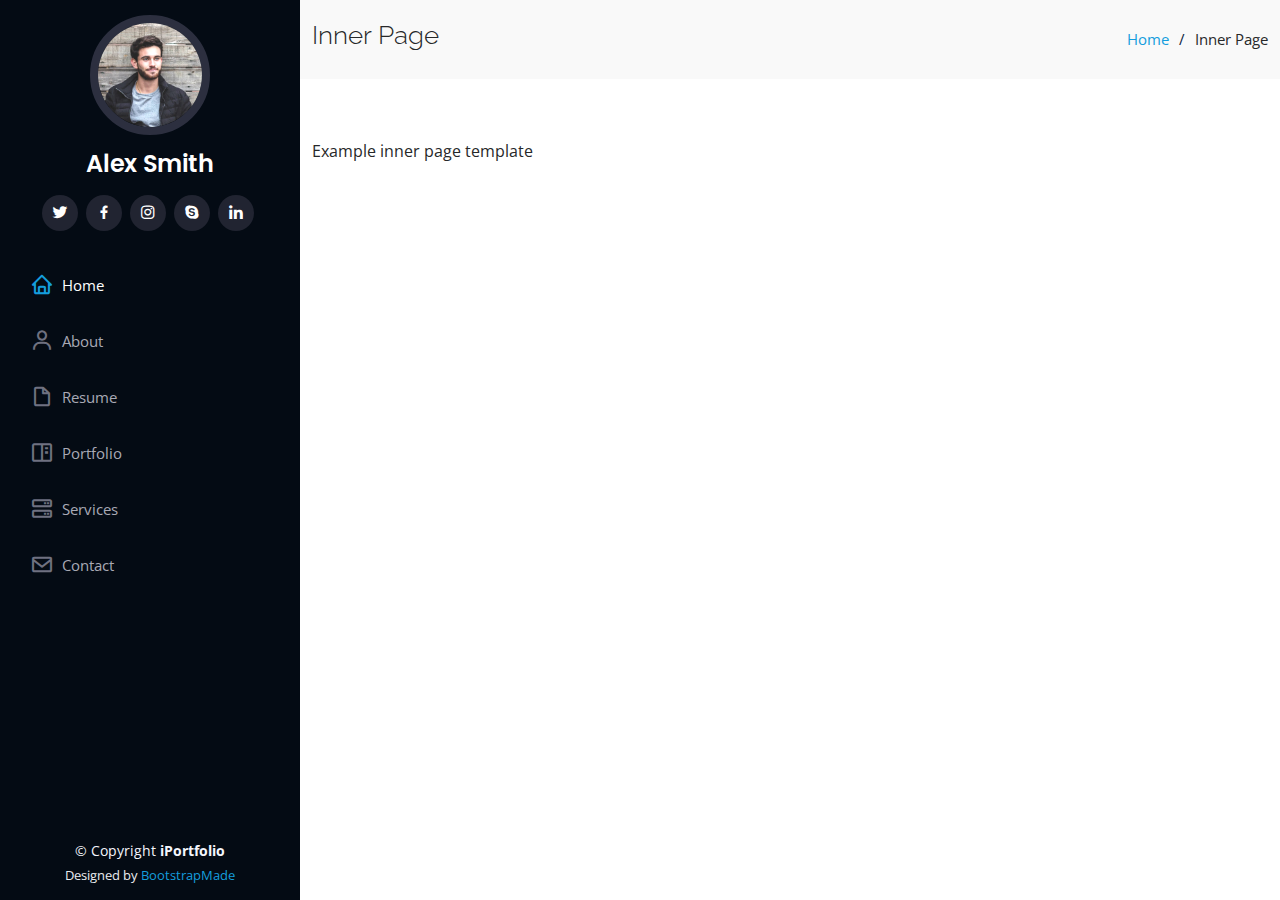
<file: inner-page.html>
<!DOCTYPE html>
<html lang="en">

<head>
  <meta charset="utf-8">
  <meta content="width=device-width, initial-scale=1.0" name="viewport">

  <title>Inner Page - iPortfolio Bootstrap Template</title>
  <meta content="" name="description">
  <meta content="" name="keywords">

  <!-- Favicons -->
  <link href="assets/img/favicon.png" rel="icon">
  <link href="assets/img/apple-touch-icon.png" rel="apple-touch-icon">

  <!-- Google Fonts -->
  <link href="https://fonts.googleapis.com/css?family=Open+Sans:300,300i,400,400i,600,600i,700,700i|Raleway:300,300i,400,400i,500,500i,600,600i,700,700i|Poppins:300,300i,400,400i,500,500i,600,600i,700,700i" rel="stylesheet">

  <!-- Vendor CSS Files -->
  <link href="assets/vendor/aos/aos.css" rel="stylesheet">
  <link href="assets/vendor/bootstrap/css/bootstrap.min.css" rel="stylesheet">
  <link href="assets/vendor/bootstrap-icons/bootstrap-icons.css" rel="stylesheet">
  <link href="assets/vendor/boxicons/css/boxicons.min.css" rel="stylesheet">
  <link href="assets/vendor/glightbox/css/glightbox.min.css" rel="stylesheet">
  <link href="assets/vendor/swiper/swiper-bundle.min.css" rel="stylesheet">

  <!-- Template Main CSS File -->
  <link href="assets/css/style.css" rel="stylesheet">

  <!-- =======================================================
  * Template Name: iPortfolio - v3.7.0
  * Template URL: https://bootstrapmade.com/iportfolio-bootstrap-portfolio-websites-template/
  * Author: BootstrapMade.com
  * License: https://bootstrapmade.com/license/
  ======================================================== -->
</head>

<body>

  <!-- ======= Mobile nav toggle button ======= -->
  <i class="bi bi-list mobile-nav-toggle d-xl-none"></i>

  <!-- ======= Header ======= -->
  <header id="header">
    <div class="d-flex flex-column">

      <div class="profile">
        <img src="assets/img/profile-img.jpg" alt="" class="img-fluid rounded-circle">
        <h1 class="text-light"><a href="index.html">Alex Smith</a></h1>
        <div class="social-links mt-3 text-center">
          <a href="#" class="twitter"><i class="bx bxl-twitter"></i></a>
          <a href="#" class="facebook"><i class="bx bxl-facebook"></i></a>
          <a href="#" class="instagram"><i class="bx bxl-instagram"></i></a>
          <a href="#" class="google-plus"><i class="bx bxl-skype"></i></a>
          <a href="#" class="linkedin"><i class="bx bxl-linkedin"></i></a>
        </div>
      </div>

      <nav id="navbar" class="nav-menu navbar">
        <ul>
          <li><a href="#hero" class="nav-link scrollto active"><i class="bx bx-home"></i> <span>Home</span></a></li>
          <li><a href="#about" class="nav-link scrollto"><i class="bx bx-user"></i> <span>About</span></a></li>
          <li><a href="#resume" class="nav-link scrollto"><i class="bx bx-file-blank"></i> <span>Resume</span></a></li>
          <li><a href="#portfolio" class="nav-link scrollto"><i class="bx bx-book-content"></i> <span>Portfolio</span></a></li>
          <li><a href="#services" class="nav-link scrollto"><i class="bx bx-server"></i> <span>Services</span></a></li>
          <li><a href="#contact" class="nav-link scrollto"><i class="bx bx-envelope"></i> <span>Contact</span></a></li>
        </ul>
      </nav><!-- .nav-menu -->
    </div>
  </header><!-- End Header -->

  <main id="main">

    <!-- ======= Breadcrumbs ======= -->
    <section class="breadcrumbs">
      <div class="container">

        <div class="d-flex justify-content-between align-items-center">
          <h2>Inner Page</h2>
          <ol>
            <li><a href="index.html">Home</a></li>
            <li>Inner Page</li>
          </ol>
        </div>

      </div>
    </section><!-- End Breadcrumbs -->

    <section class="inner-page">
      <div class="container">
        <p>
          Example inner page template
        </p>
      </div>
    </section>

  </main><!-- End #main -->

  <!-- ======= Footer ======= -->
  <footer id="footer">
    <div class="container">
      <div class="copyright">
        &copy; Copyright <strong><span>iPortfolio</span></strong>
      </div>
      <div class="credits">
        <!-- All the links in the footer should remain intact. -->
        <!-- You can delete the links only if you purchased the pro version. -->
        <!-- Licensing information: https://bootstrapmade.com/license/ -->
        <!-- Purchase the pro version with working PHP/AJAX contact form: https://bootstrapmade.com/iportfolio-bootstrap-portfolio-websites-template/ -->
        Designed by <a href="https://bootstrapmade.com/">BootstrapMade</a>
      </div>
    </div>
  </footer><!-- End  Footer -->

  <a href="#" class="back-to-top d-flex align-items-center justify-content-center"><i class="bi bi-arrow-up-short"></i></a>

  <!-- Vendor JS Files -->
  <script src="assets/vendor/purecounter/purecounter.js"></script>
  <script src="assets/vendor/aos/aos.js"></script>
  <script src="assets/vendor/bootstrap/js/bootstrap.bundle.min.js"></script>
  <script src="assets/vendor/glightbox/js/glightbox.min.js"></script>
  <script src="assets/vendor/isotope-layout/isotope.pkgd.min.js"></script>
  <script src="assets/vendor/swiper/swiper-bundle.min.js"></script>
  <script src="assets/vendor/typed.js/typed.min.js"></script>
  <script src="assets/vendor/waypoints/noframework.waypoints.js"></script>
  <script src="assets/vendor/php-email-form/validate.js"></script>

  <!-- Template Main JS File -->
  <script src="assets/js/main.js"></script>

</body>

</html>
</file>
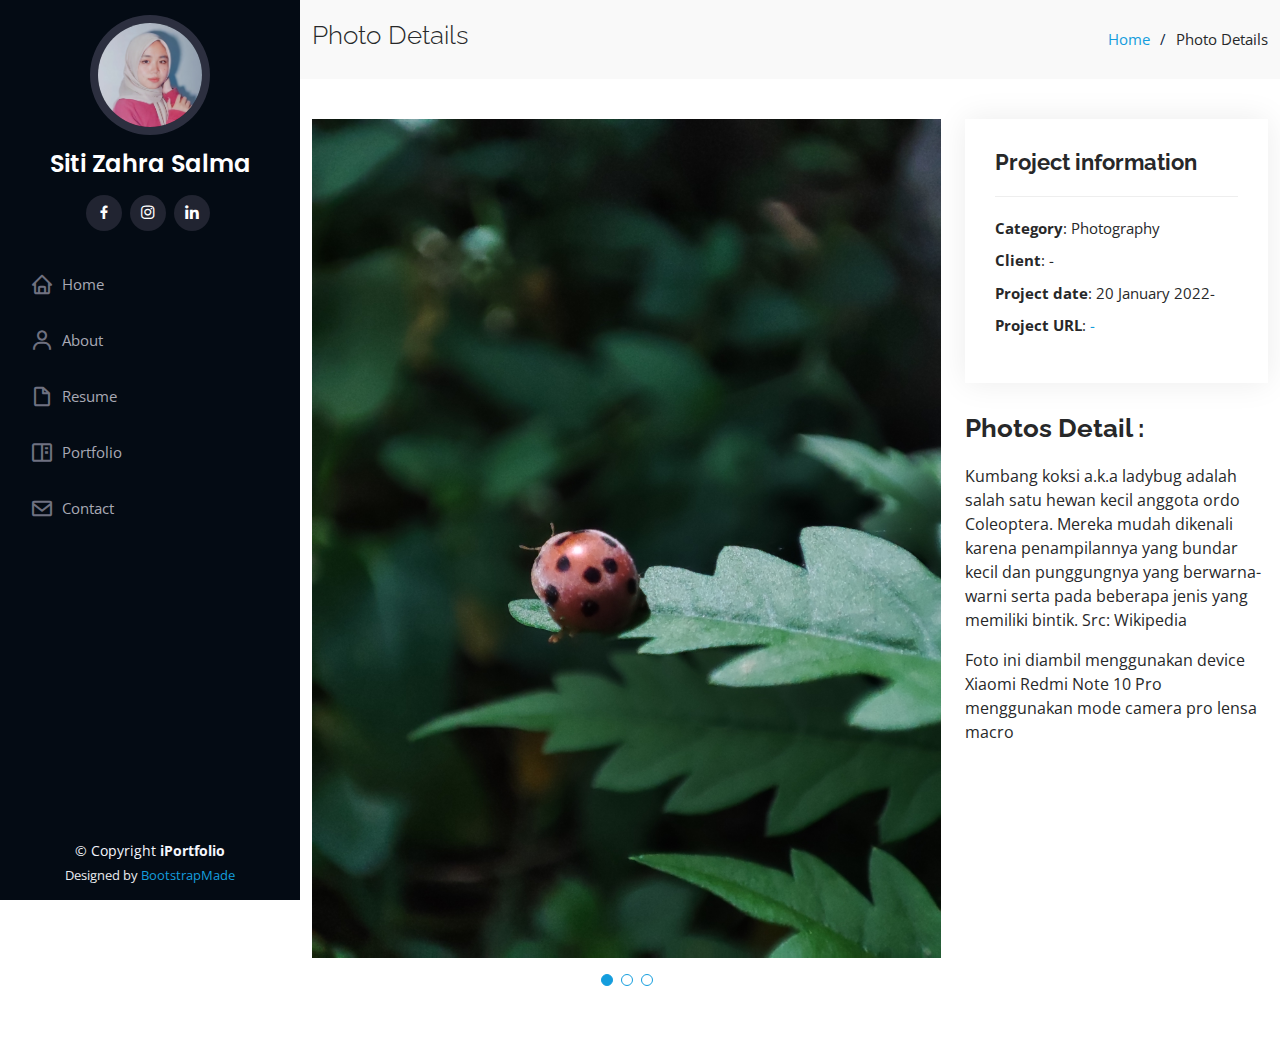
<file: portfolio-details-photo1.html>
<!DOCTYPE html>
<html lang="en">

<head>
  <meta charset="utf-8">
  <meta content="width=device-width, initial-scale=1.0" name="viewport">

  <title>Portfolio Details - iPortfolio Bootstrap Template</title>
  <meta content="" name="description">
  <meta content="" name="keywords">

  <!-- Favicons -->
  <link href="assets/img/favicon.png" rel="icon">
  <link href="assets/img/apple-touch-icon.png" rel="apple-touch-icon">

  <!-- Google Fonts -->
  <link href="https://fonts.googleapis.com/css?family=Open+Sans:300,300i,400,400i,600,600i,700,700i|Raleway:300,300i,400,400i,500,500i,600,600i,700,700i|Poppins:300,300i,400,400i,500,500i,600,600i,700,700i" rel="stylesheet">

  <!-- Vendor CSS Files -->
  <link href="assets/vendor/aos/aos.css" rel="stylesheet">
  <link href="assets/vendor/bootstrap/css/bootstrap.min.css" rel="stylesheet">
  <link href="assets/vendor/bootstrap-icons/bootstrap-icons.css" rel="stylesheet">
  <link href="assets/vendor/boxicons/css/boxicons.min.css" rel="stylesheet">
  <link href="assets/vendor/glightbox/css/glightbox.min.css" rel="stylesheet">
  <link href="assets/vendor/swiper/swiper-bundle.min.css" rel="stylesheet">

  <!-- Template Main CSS File -->
  <link href="assets/css/style.css" rel="stylesheet">

  <!-- =======================================================
  * Template Name: iPortfolio - v3.7.0
  * Template URL: https://bootstrapmade.com/iportfolio-bootstrap-portfolio-websites-template/
  * Author: BootstrapMade.com
  * License: https://bootstrapmade.com/license/
  ======================================================== -->
</head>

<body>

  <!-- ======= Mobile nav toggle button ======= -->
  <i class="bi bi-list mobile-nav-toggle d-xl-none"></i>

  <!-- ======= Header ======= -->
  <header id="header">
    <div class="d-flex flex-column">

      <div class="profile">
        <img src="assets/img/myprofile1.jpg" alt="" class="imAlexg-fluid rounded-circle">
        <h1 class="text-light"><a href="index.html">Siti Zahra Salma</a></h1>
        <div class="social-links mt-3 text-center">
          <a href="https://www.facebook.com/rara.zahra.9212301/" class="facebook"><i class="bx bxl-facebook"></i></a>
          <a href="https://www.instagram.com/stzhraslma/" class="instagram"><i class="bx bxl-instagram"></i></a>
          <a href="https://www.linkedin.com/in/siti-zahra-salma-2523a9170/" class="linkedin"><i class="bx bxl-linkedin"></i></a>
        </div>
      </div>

      <nav id="navbar" class="nav-menu navbar">
        <ul>
          <li><a href="index.html" class="nav-link clickto"><i class="bx bx-home"></i> <span>Home</span></a></li>
          <li><a href="index.html#about" class="nav-link clickto"><i class="bx bx-user"></i> <span>About</span></a></li>
          <li><a href="index.html#resume" class="nav-link clickto"><i class="bx bx-file-blank"></i> <span>Resume</span></a></li>
          <li><a href="index.html#portfolio" class="nav-link clickto"><i class="bx bx-book-content"></i> <span>Portfolio</span></a></li>
    <!--       <li><a href="index.html#services" class="nav-link clickto"><i class="bx bx-server"></i> <span>Services</span></a></li>-->
          <li><a href="index.html#contact" class="nav-link clickto"><i class="bx bx-envelope"></i> <span>Contact</span></a></li>
        </ul>
      </nav><!-- .nav-menu -->
    </div>
  </header><!-- End Header -->

  <main id="main">

    <!-- ======= Breadcrumbs ======= -->
    <section id="breadcrumbs" class="breadcrumbs">
      <div class="container">

        <div class="d-flex justify-content-between align-items-center">
          <h2>Photo Details</h2>
          <ol>
            <li><a href="index.html">Home</a></li>
            <li>Photo Details</li>
          </ol>
        </div>

      </div>
    </section><!-- End Breadcrumbs -->

    <!-- ======= Portfolio Details Section ======= -->
    <section id="portfolio-details" class="portfolio-details">
      <div class="container">

        <div class="row gy-4">

          <div class="col-lg-8">
            <div class="portfolio-details-slider swiper">
              <div class="swiper-wrapper align-items-center">

                <div class="swiper-slide">
                  <img src="assets/img/portfolio/photo-detail/photo7.jpg" alt="">
                </div>

                <div class="swiper-slide">
                  <img src="assets/img/portfolio/photo-detail/photo8.jpg" alt="">
                </div>

                <div class="swiper-slide">
                  <img src="assets/img/portfolio/photo-detail/photo9.jpg" alt="">
                </div>

              </div>
              <div class="swiper-pagination"></div>
            </div>
          </div>

          <div class="col-lg-4">
            <div class="portfolio-info">
              <h3>Project information</h3>
              <ul>
                <li><strong>Category</strong>: Photography</li>
                <li><strong>Client</strong>: -</li>
                <li><strong>Project date</strong>: 20 January 2022-</li>
                <li><strong>Project URL</strong>: <a href="#">-</a></li>
              </ul>
            </div>
            <div class="portfolio-description">
              <h2>Photos Detail : </h2>
              <p>
                Kumbang koksi a.k.a ladybug adalah salah satu hewan kecil anggota ordo Coleoptera. Mereka mudah dikenali karena penampilannya yang bundar kecil dan punggungnya yang berwarna-warni serta pada beberapa jenis yang memiliki bintik. 
                Src: Wikipedia
              </p>
              <p>
               Foto ini diambil menggunakan device Xiaomi Redmi Note 10 Pro menggunakan mode camera pro lensa macro
              </p>
            </div>
          </div>

        </div>

      </div>
    </section><!-- End Portfolio Details Section -->

  </main><!-- End #main -->

  <!-- ======= Footer ======= -->
  <footer id="footer">
    <div class="container">
      <div class="copyright">
        &copy; Copyright <strong><span>iPortfolio</span></strong>
      </div>
      <div class="credits">
        <!-- All the links in the footer should remain intact. -->
        <!-- You can delete the links only if you purchased the pro version. -->
        <!-- Licensing information: https://bootstrapmade.com/license/ -->
        <!-- Purchase the pro version with working PHP/AJAX contact form: https://bootstrapmade.com/iportfolio-bootstrap-portfolio-websites-template/ -->
        Designed by <a href="https://bootstrapmade.com/">BootstrapMade</a>
      </div>
    </div>
  </footer><!-- End  Footer -->

  <a href="#" class="back-to-top d-flex align-items-center justify-content-center"><i class="bi bi-arrow-up-short"></i></a>

  <!-- Vendor JS Files -->
  <script src="assets/vendor/purecounter/purecounter.js"></script>
  <script src="assets/vendor/aos/aos.js"></script>
  <script src="assets/vendor/bootstrap/js/bootstrap.bundle.min.js"></script>
  <script src="assets/vendor/glightbox/js/glightbox.min.js"></script>
  <script src="assets/vendor/isotope-layout/isotope.pkgd.min.js"></script>
  <script src="assets/vendor/swiper/swiper-bundle.min.js"></script>
  <script src="assets/vendor/typed.js/typed.min.js"></script>
  <script src="assets/vendor/waypoints/noframework.waypoints.js"></script>
  <script src="assets/vendor/php-email-form/validate.js"></script>

  <!-- Template Main JS File -->
  <script src="assets/js/main.js"></script>

</body>

</html>
</file>
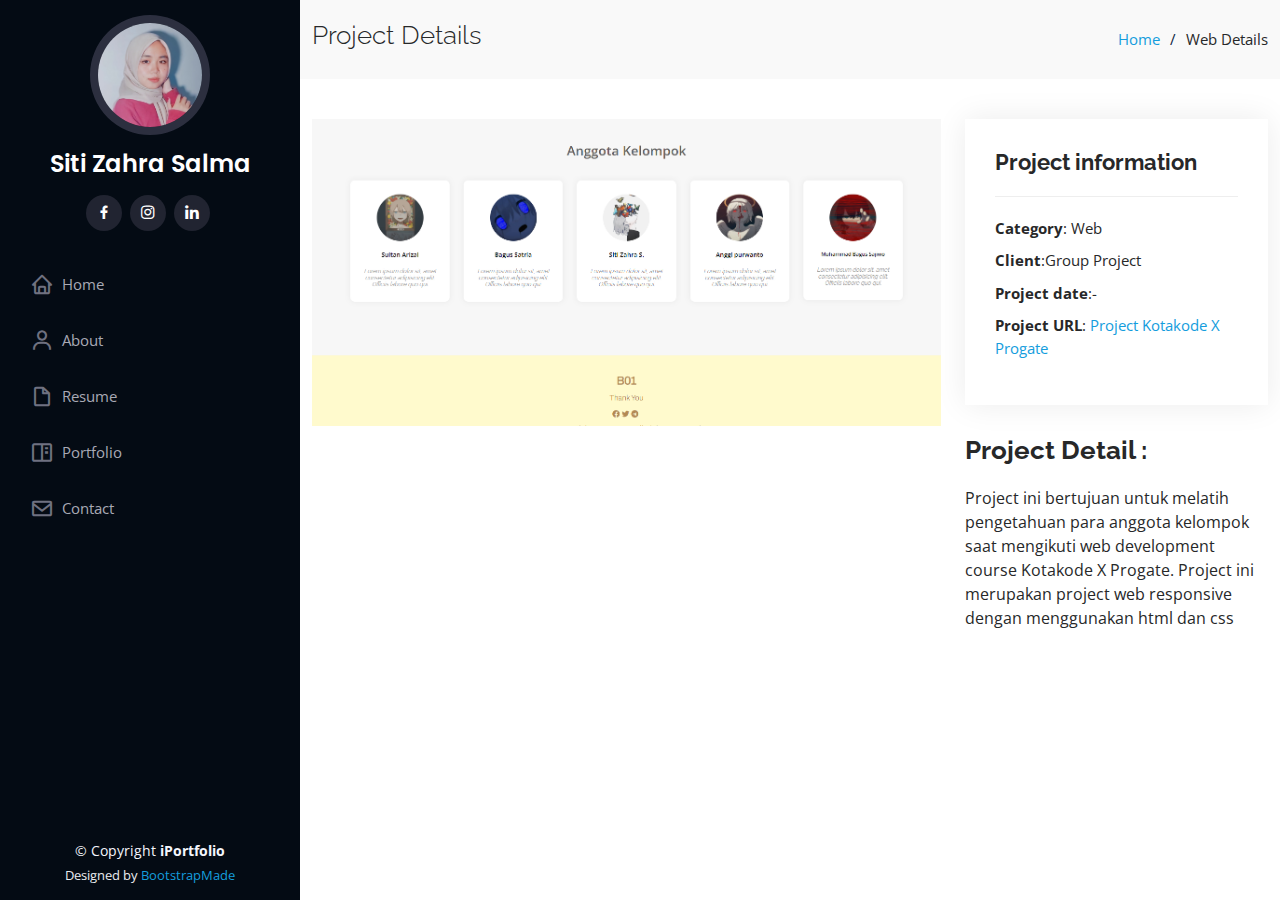
<file: portfolio-details-webresponsive.html>
<!DOCTYPE html>
<html lang="en">

<head>
  <meta charset="utf-8">
  <meta content="width=device-width, initial-scale=1.0" name="viewport">

  <title>Portfolio Details - iPortfolio Bootstrap Template</title>
  <meta content="" name="description">
  <meta content="" name="keywords">

  <!-- Favicons -->
  <link href="assets/img/favicon.png" rel="icon">
  <link href="assets/img/apple-touch-icon.png" rel="apple-touch-icon">

  <!-- Google Fonts -->
  <link href="https://fonts.googleapis.com/css?family=Open+Sans:300,300i,400,400i,600,600i,700,700i|Raleway:300,300i,400,400i,500,500i,600,600i,700,700i|Poppins:300,300i,400,400i,500,500i,600,600i,700,700i" rel="stylesheet">

  <!-- Vendor CSS Files -->
  <link href="assets/vendor/aos/aos.css" rel="stylesheet">
  <link href="assets/vendor/bootstrap/css/bootstrap.min.css" rel="stylesheet">
  <link href="assets/vendor/bootstrap-icons/bootstrap-icons.css" rel="stylesheet">
  <link href="assets/vendor/boxicons/css/boxicons.min.css" rel="stylesheet">
  <link href="assets/vendor/glightbox/css/glightbox.min.css" rel="stylesheet">
  <link href="assets/vendor/swiper/swiper-bundle.min.css" rel="stylesheet">

  <!-- Template Main CSS File -->
  <link href="assets/css/style.css" rel="stylesheet">

  <!-- =======================================================
  * Template Name: iPortfolio - v3.7.0
  * Template URL: https://bootstrapmade.com/iportfolio-bootstrap-portfolio-websites-template/
  * Author: BootstrapMade.com
  * License: https://bootstrapmade.com/license/
  ======================================================== -->
</head>

<body>

  <!-- ======= Mobile nav toggle button ======= -->
  <i class="bi bi-list mobile-nav-toggle d-xl-none"></i>

  <!-- ======= Header ======= -->
  <header id="header">
    <div class="d-flex flex-column">

      <div class="profile">
        <img src="assets/img/myprofile1.jpg" alt="" class="imAlexg-fluid rounded-circle">
        <h1 class="text-light"><a href="index.html">Siti Zahra Salma</a></h1>
        <div class="social-links mt-3 text-center">
          <a href="https://www.facebook.com/rara.zahra.9212301/" class="facebook"><i class="bx bxl-facebook"></i></a>
          <a href="https://www.instagram.com/stzhraslma/" class="instagram"><i class="bx bxl-instagram"></i></a>
          <a href="https://www.linkedin.com/in/siti-zahra-salma-2523a9170/" class="linkedin"><i class="bx bxl-linkedin"></i></a>
        </div>
      </div>

      <nav id="navbar" class="nav-menu navbar">
        <ul>
          <li><a href="index.html" class="nav-link clickto"><i class="bx bx-home"></i> <span>Home</span></a></li>
          <li><a href="index.html#about" class="nav-link clickto"><i class="bx bx-user"></i> <span>About</span></a></li>
          <li><a href="index.html#resume" class="nav-link clickto"><i class="bx bx-file-blank"></i> <span>Resume</span></a></li>
          <li><a href="index.html#portfolio" class="nav-link clickto"><i class="bx bx-book-content"></i> <span>Portfolio</span></a></li>
    <!--       <li><a href="index.html#services" class="nav-link clickto"><i class="bx bx-server"></i> <span>Services</span></a></li>-->
          <li><a href="index.html#contact" class="nav-link clickto"><i class="bx bx-envelope"></i> <span>Contact</span></a></li>
        </ul>
      </nav><!-- .nav-menu -->
    </div>
  </header><!-- End Header -->

  <main id="main">

    <!-- ======= Breadcrumbs ======= -->
    <section id="breadcrumbs" class="breadcrumbs">
      <div class="container">

        <div class="d-flex justify-content-between align-items-center">
          <h2>Project Details</h2>
          <ol>
            <li><a href="index.html">Home</a></li>
            <li>Web Details</li>
          </ol>
        </div>

      </div>
    </section><!-- End Breadcrumbs -->

    <!-- ======= Portfolio Details Section ======= -->
    <section id="portfolio-details" class="portfolio-details">
      <div class="container">

        <div class="row gy-4">

          <div class="col-lg-8">
            <div class="portfolio-details-slider swiper">
              <div class="swiper-wrapper align-items-center">

                <div class="swiper-slide">
                  <img src="assets/img/portfolio/webresponsive.png" alt="">
                </div>

              </div>
              <div class="swiper-pagination"></div>
            </div>
          </div>

          <div class="col-lg-4">
            <div class="portfolio-info">
              <h3>Project information</h3>
              <ul>
                <li><strong>Category</strong>: Web </li>
                <li><strong>Client</strong>:Group Project</li>
                <li><strong>Project date</strong>:-</li>
                <li><strong>Project URL</strong>: <a href="https://arizalsultan25.github.io/progate_b01/">Project Kotakode X Progate</a></li>
              </ul>
            </div>
            <div class="portfolio-description">
              <h2>Project Detail : </h2>
              <p>
               Project ini bertujuan untuk melatih pengetahuan para anggota kelompok saat mengikuti web development course Kotakode X Progate. Project ini merupakan project web responsive dengan menggunakan html dan css
              </p>
            </div>
          </div>

        </div>

      </div>
    </section><!-- End Portfolio Details Section -->

  </main><!-- End #main -->

  <!-- ======= Footer ======= -->
  <footer id="footer">
    <div class="container">
      <div class="copyright">
        &copy; Copyright <strong><span>iPortfolio</span></strong>
      </div>
      <div class="credits">
        <!-- All the links in the footer should remain intact. -->
        <!-- You can delete the links only if you purchased the pro version. -->
        <!-- Licensing information: https://bootstrapmade.com/license/ -->
        <!-- Purchase the pro version with working PHP/AJAX contact form: https://bootstrapmade.com/iportfolio-bootstrap-portfolio-websites-template/ -->
        Designed by <a href="https://bootstrapmade.com/">BootstrapMade</a>
      </div>
    </div>
  </footer><!-- End  Footer -->

  <a href="#" class="back-to-top d-flex align-items-center justify-content-center"><i class="bi bi-arrow-up-short"></i></a>

  <!-- Vendor JS Files -->
  <script src="assets/vendor/purecounter/purecounter.js"></script>
  <script src="assets/vendor/aos/aos.js"></script>
  <script src="assets/vendor/bootstrap/js/bootstrap.bundle.min.js"></script>
  <script src="assets/vendor/glightbox/js/glightbox.min.js"></script>
  <script src="assets/vendor/isotope-layout/isotope.pkgd.min.js"></script>
  <script src="assets/vendor/swiper/swiper-bundle.min.js"></script>
  <script src="assets/vendor/typed.js/typed.min.js"></script>
  <script src="assets/vendor/waypoints/noframework.waypoints.js"></script>
  <script src="assets/vendor/php-email-form/validate.js"></script>

  <!-- Template Main JS File -->
  <script src="assets/js/main.js"></script>

</body>

</html>
</file>
<file: assets/css/style.css>
/**
* Template Name: iPortfolio - v3.7.0
* Template URL: https://bootstrapmade.com/iportfolio-bootstrap-portfolio-websites-template/
* Author: BootstrapMade.com
* License: https://bootstrapmade.com/license/
*/

/*--------------------------------------------------------------
# General
--------------------------------------------------------------*/
body {
  font-family: "Open Sans", sans-serif;
  color: #272829;
}

a {
  color: #149ddd;
  text-decoration: none;
}

a:hover {
  color: #37b3ed;
  text-decoration: none;
}

h1, h2, h3, h4, h5, h6 {
  font-family: "Raleway", sans-serif;
}

/*--------------------------------------------------------------
# Back to top button
--------------------------------------------------------------*/
.back-to-top {
  position: fixed;
  visibility: hidden;
  opacity: 0;
  right: 15px;
  bottom: 15px;
  z-index: 996;
  background: #149ddd;
  width: 40px;
  height: 40px;
  border-radius: 50px;
  transition: all 0.4s;
}
.back-to-top i {
  font-size: 28px;
  color: #fff;
  line-height: 0;
}
.back-to-top:hover {
  background: #2eafec;
  color: #fff;
}
.back-to-top.active {
  visibility: visible;
  opacity: 1;
}

/*--------------------------------------------------------------
# Header
--------------------------------------------------------------*/
#header {
  position: fixed;
  top: 0;
  left: 0;
  bottom: 0;
  width: 300px;
  transition: all ease-in-out 0.5s;
  z-index: 9997;
  transition: all 0.5s;
  padding: 0 15px;
  background: #040b14;
  overflow-y: auto;
}
#header .profile img {
  margin: 15px auto;
  display: block;
  width: 120px;
  border: 8px solid #2c2f3f;
}
#header .profile h1 {
  font-size: 24px;
  margin: 0;
  padding: 0;
  font-weight: 600;
  -moz-text-align-last: center;
  text-align-last: center;
  font-family: "Poppins", sans-serif;
}
#header .profile h1 a, #header .profile h1 a:hover {
  color: #fff;
  text-decoration: none;
}
#header .profile .social-links a {
  font-size: 18px;
  display: inline-block;
  background: #212431;
  color: #fff;
  line-height: 1;
  padding: 8px 0;
  margin-right: 4px;
  border-radius: 50%;
  text-align: center;
  width: 36px;
  height: 36px;
  transition: 0.3s;
}
#header .profile .social-links a:hover {
  background: #149ddd;
  color: #fff;
  text-decoration: none;
}

#main {
  margin-left: 300px;
}

@media (max-width: 1199px) {
  #header {
    left: -300px;
  }

  #main {
    margin-left: 0;
  }
}
/*--------------------------------------------------------------
# Navigation Menu
--------------------------------------------------------------*/
/* Desktop Navigation */
.nav-menu {
  padding: 30px 0 0 0;
}
.nav-menu * {
  margin: 0;
  padding: 0;
  list-style: none;
}
.nav-menu > ul > li {
  position: relative;
  white-space: nowrap;
}
.nav-menu a, .nav-menu a:focus {
  display: flex;
  align-items: center;
  color: #a8a9b4;
  padding: 12px 15px;
  margin-bottom: 8px;
  transition: 0.3s;
  font-size: 15px;
}
.nav-menu a i, .nav-menu a:focus i {
  font-size: 24px;
  padding-right: 8px;
  color: #6f7180;
}
.nav-menu a:hover, .nav-menu .active, .nav-menu .active:focus, .nav-menu li:hover > a {
  text-decoration: none;
  color: #fff;
}
.nav-menu a:hover i, .nav-menu .active i, .nav-menu .active:focus i, .nav-menu li:hover > a i {
  color: #149ddd;
}

/* Mobile Navigation */
.mobile-nav-toggle {
  position: fixed;
  right: 15px;
  top: 15px;
  z-index: 9998;
  border: 0;
  font-size: 24px;
  transition: all 0.4s;
  outline: none !important;
  background-color: #149ddd;
  color: #fff;
  width: 40px;
  height: 40px;
  display: inline-flex;
  align-items: center;
  justify-content: center;
  line-height: 0;
  border-radius: 50px;
  cursor: pointer;
}

.mobile-nav-active {
  overflow: hidden;
}
.mobile-nav-active #header {
  left: 0;
}

/*--------------------------------------------------------------
# Hero Section
--------------------------------------------------------------*/
#hero {
  width: 100%;
  height: 100vh;
  background: url("../img/mybg.png") top center;
  background-size: cover;
}
#hero:before {
  content: "";
  background: rgba(5, 13, 24, 0.3);
  position: absolute;
  bottom: 0;
  top: 0;
  left: 0;
  right: 0;
  z-index: 1;
}
#hero .hero-container {
  position: relative;
  z-index: 2;
  min-width: 300px;
}
#hero h1 {
  margin: 0 0 10px 0;
  font-size: 64px;
  font-weight: 700;
  line-height: 56px;
  color: #fff;
}
#hero p {
  color: #fff;
  margin-bottom: 50px;
  font-size: 26px;
  font-family: "Poppins", sans-serif;
}
#hero p span {
  color: #fff;
  padding-bottom: 4px;
  letter-spacing: 1px;
  border-bottom: 3px solid #149ddd;
}
@media (min-width: 1024px) {
  #hero {
    background-attachment: fixed;
  }
}
@media (max-width: 768px) {
  #hero h1 {
    font-size: 28px;
    line-height: 36px;
  }
  #hero h2 {
    font-size: 18px;
    line-height: 24px;
    margin-bottom: 30px;
  }
}

/*--------------------------------------------------------------
# Sections General
--------------------------------------------------------------*/
section {
  padding: 60px 0;
  overflow: hidden;
}

.section-bg {
  background: #f5f8fd;
}

.section-title {
  padding-bottom: 30px;
}
.section-title h2 {
  font-size: 32px;
  font-weight: bold;
  margin-bottom: 20px;
  padding-bottom: 20px;
  position: relative;
  color: #173b6c;
}
.section-title h2::after {
  content: "";
  position: absolute;
  display: block;
  width: 50px;
  height: 3px;
  background: #149ddd;
  bottom: 0;
  left: 0;
}
.section-title p {
  margin-bottom: 0;
}

/*--------------------------------------------------------------
# About
--------------------------------------------------------------*/
.about .content h3 {
  font-weight: 700;
  font-size: 26px;
  color: #173b6c;
}
.about .content ul {
  list-style: none;
  padding: 0;
}
.about .content ul li {
  margin-bottom: 20px;
  display: flex;
  align-items: center;
}
.about .content ul strong {
  margin-right: 10px;
}
.about .content ul i {
  font-size: 16px;
  margin-right: 5px;
  color: #149ddd;
  line-height: 0;
}
.about .content p:last-child {
  margin-bottom: 0;
}

/*--------------------------------------------------------------
# Facts
--------------------------------------------------------------*/
.facts {
  padding-bottom: 30px;
}
.facts .count-box {
  padding: 30px;
  width: 100%;
}
.facts .count-box i {
  display: block;
  font-size: 44px;
  color: #149ddd;
  float: left;
  line-height: 0;
}
.facts .count-box span {
  font-size: 48px;
  line-height: 40px;
  display: block;
  font-weight: 700;
  color: #050d18;
  margin-left: 60px;
}
.facts .count-box p {
  padding: 15px 0 0 0;
  margin: 0 0 0 60px;
  font-family: "Raleway", sans-serif;
  font-size: 14px;
  color: #122f57;
}
.facts .count-box a {
  font-weight: 600;
  display: block;
  margin-top: 20px;
  color: #122f57;
  font-size: 15px;
  font-family: "Poppins", sans-serif;
  transition: ease-in-out 0.3s;
}
.facts .count-box a:hover {
  color: #1f5297;
}

/*--------------------------------------------------------------
# Akills
--------------------------------------------------------------*/
.skills .progress {
  height: 60px;
  display: block;
  background: none;
  border-radius: 0;
}
.skills .progress .skill {
  padding: 0;
  margin: 0 0 6px 0;
  text-transform: uppercase;
  display: block;
  font-weight: 600;
  font-family: "Poppins", sans-serif;
  color: #050d18;
}
.skills .progress .skill .val {
  float: right;
  font-style: normal;
}
.skills .progress-bar-wrap {
  background: #dce8f8;
  height: 10px;
}
.skills .progress-bar {
  width: 1px;
  height: 10px;
  transition: 0.9s;
  background-color: #149ddd;
}

/*--------------------------------------------------------------
# Resume
--------------------------------------------------------------*/
.resume .resume-title {
  font-size: 26px;
  font-weight: 700;
  margin-top: 20px;
  margin-bottom: 20px;
  color: #050d18;
}
.resume .resume-item {
  padding: 0 0 20px 20px;
  margin-top: -2px;
  border-left: 2px solid #1f5297;
  position: relative;
}
.resume .resume-item h4 {
  line-height: 18px;
  font-size: 18px;
  font-weight: 600;
  text-transform: uppercase;
  font-family: "Poppins", sans-serif;
  color: #050d18;
  margin-bottom: 10px;
}
.resume .resume-item h5 {
  font-size: 16px;
  background: #e4edf9;
  padding: 5px 15px;
  display: inline-block;
  font-weight: 600;
  margin-bottom: 10px;
}
.resume .resume-item ul {
  padding-left: 20px;
}
.resume .resume-item ul li {
  padding-bottom: 10px;
}
.resume .resume-item:last-child {
  padding-bottom: 0;
}
.resume .resume-item::before {
  content: "";
  position: absolute;
  width: 16px;
  height: 16px;
  border-radius: 50px;
  left: -9px;
  top: 0;
  background: #fff;
  border: 2px solid #1f5297;
}

/*--------------------------------------------------------------
# Portfolio
--------------------------------------------------------------*/
.portfolio .portfolio-item {
  margin-bottom: 30px;
}
.portfolio #portfolio-flters {
  padding: 0;
  margin: 0 auto 35px auto;
  list-style: none;
  text-align: center;
  background: #fff;
  border-radius: 50px;
  padding: 2px 15px;
}
.portfolio #portfolio-flters li {
  cursor: pointer;
  display: inline-block;
  padding: 10px 15px 8px 15px;
  font-size: 14px;
  font-weight: 600;
  line-height: 1;
  text-transform: uppercase;
  color: #272829;
  margin-bottom: 5px;
  transition: all 0.3s ease-in-out;
}
.portfolio #portfolio-flters li:hover, .portfolio #portfolio-flters li.filter-active {
  color: #149ddd;
}
.portfolio #portfolio-flters li:last-child {
  margin-right: 0;
}
.portfolio .portfolio-wrap {
  transition: 0.3s;
  position: relative;
  overflow: hidden;
  z-index: 1;
}
.portfolio .portfolio-wrap::before {
  content: "";
  background: rgba(255, 255, 255, 0.5);
  position: absolute;
  left: 0;
  right: 0;
  top: 0;
  bottom: 0;
  transition: all ease-in-out 0.3s;
  z-index: 2;
  opacity: 0;
}
.portfolio .portfolio-wrap .portfolio-links {
  opacity: 1;
  left: 0;
  right: 0;
  bottom: -60px;
  z-index: 3;
  position: absolute;
  transition: all ease-in-out 0.3s;
  display: flex;
  justify-content: center;
}
.portfolio .portfolio-wrap .portfolio-links a {
  color: #fff;
  font-size: 28px;
  text-align: center;
  background: rgba(20, 157, 221, 0.75);
  transition: 0.3s;
  width: 50%;
}
.portfolio .portfolio-wrap .portfolio-links a:hover {
  background: rgba(20, 157, 221, 0.95);
}
.portfolio .portfolio-wrap .portfolio-links a + a {
  border-left: 1px solid #37b3ed;
}
.portfolio .portfolio-wrap:hover::before {
  top: 0;
  left: 0;
  right: 0;
  bottom: 0;
  opacity: 1;
}
.portfolio .portfolio-wrap:hover .portfolio-links {
  opacity: 1;
  bottom: 0;
}

/*--------------------------------------------------------------
# Portfolio Details
--------------------------------------------------------------*/
.portfolio-details {
  padding-top: 40px;
}
.portfolio-details .portfolio-details-slider img {
  width: 100%;
}
.portfolio-details .portfolio-details-slider .swiper-pagination {
  margin-top: 20px;
  position: relative;
}
.portfolio-details .portfolio-details-slider .swiper-pagination .swiper-pagination-bullet {
  width: 12px;
  height: 12px;
  background-color: #fff;
  opacity: 1;
  border: 1px solid #149ddd;
}
.portfolio-details .portfolio-details-slider .swiper-pagination .swiper-pagination-bullet-active {
  background-color: #149ddd;
}
.portfolio-details .portfolio-info {
  padding: 30px;
  box-shadow: 0px 0 30px rgba(5, 13, 24, 0.08);
}
.portfolio-details .portfolio-info h3 {
  font-size: 22px;
  font-weight: 700;
  margin-bottom: 20px;
  padding-bottom: 20px;
  border-bottom: 1px solid #eee;
}
.portfolio-details .portfolio-info ul {
  list-style: none;
  padding: 0;
  font-size: 15px;
}
.portfolio-details .portfolio-info ul li + li {
  margin-top: 10px;
}
.portfolio-details .portfolio-description {
  padding-top: 30px;
}
.portfolio-details .portfolio-description h2 {
  font-size: 26px;
  font-weight: 700;
  margin-bottom: 20px;
}
.portfolio-details .portfolio-description p {
  padding: 0;
}

/*--------------------------------------------------------------
# Services
--------------------------------------------------------------*/
.services .icon-box {
  margin-bottom: 20px;
}
.services .icon {
  float: left;
  display: flex;
  align-items: center;
  justify-content: center;
  width: 54px;
  height: 54px;
  background: #149ddd;
  border-radius: 50%;
  transition: 0.5s;
  border: 1px solid #149ddd;
}
.services .icon i {
  color: #fff;
  font-size: 24px;
  line-height: 0;
}
.services .icon-box:hover .icon {
  background: #fff;
}
.services .icon-box:hover .icon i {
  color: #149ddd;
}
.services .title {
  margin-left: 80px;
  font-weight: 700;
  margin-bottom: 15px;
  font-size: 18px;
}
.services .title a {
  color: #343a40;
}
.services .title a:hover {
  color: #149ddd;
}
.services .description {
  margin-left: 80px;
  line-height: 24px;
  font-size: 14px;
}

/*--------------------------------------------------------------
# Testimonials
--------------------------------------------------------------*/
.testimonials .testimonials-carousel, .testimonials .testimonials-slider {
  overflow: hidden;
}
.testimonials .testimonial-item {
  box-sizing: content-box;
  text-align: center;
  min-height: 320px;
}
.testimonials .testimonial-item .testimonial-img {
  width: 90px;
  border-radius: 50%;
  margin: 0 auto;
}
.testimonials .testimonial-item h3 {
  font-size: 18px;
  font-weight: bold;
  margin: 10px 0 5px 0;
  color: #111;
}
.testimonials .testimonial-item h4 {
  font-size: 14px;
  color: #999;
  margin: 0;
}
.testimonials .testimonial-item .quote-icon-left, .testimonials .testimonial-item .quote-icon-right {
  color: #c3e8fa;
  font-size: 26px;
}
.testimonials .testimonial-item .quote-icon-left {
  display: inline-block;
  left: -5px;
  position: relative;
}
.testimonials .testimonial-item .quote-icon-right {
  display: inline-block;
  right: -5px;
  position: relative;
  top: 10px;
}
.testimonials .testimonial-item p {
  font-style: italic;
  margin: 0 15px 15px 15px;
  padding: 20px;
  background: #fff;
  position: relative;
  margin-bottom: 35px;
  border-radius: 6px;
  box-shadow: 0px 2px 15px rgba(0, 0, 0, 0.1);
}
.testimonials .testimonial-item p::after {
  content: "";
  width: 0;
  height: 0;
  border-top: 20px solid #fff;
  border-right: 20px solid transparent;
  border-left: 20px solid transparent;
  position: absolute;
  bottom: -20px;
  left: calc(50% - 20px);
}
.testimonials .swiper-pagination {
  margin-top: 20px;
  position: relative;
}
.testimonials .swiper-pagination .swiper-pagination-bullet {
  width: 12px;
  height: 12px;
  background-color: #fff;
  opacity: 1;
  border: 1px solid #149ddd;
}
.testimonials .swiper-pagination .swiper-pagination-bullet-active {
  background-color: #149ddd;
}

/*--------------------------------------------------------------
# Contact
--------------------------------------------------------------*/
.contact {
  padding-bottom: 130px;
}
.contact .info {
  padding: 30px;
  background: #fff;
  width: 100%;
  box-shadow: 0 0 24px 0 rgba(0, 0, 0, 0.12);
}
.contact .info i {
  font-size: 20px;
  color: #149ddd;
  float: left;
  width: 44px;
  height: 44px;
  background: #dff3fc;
  display: flex;
  justify-content: center;
  align-items: center;
  border-radius: 50px;
  transition: all 0.3s ease-in-out;
}
.contact .info h4 {
  padding: 0 0 0 60px;
  font-size: 22px;
  font-weight: 600;
  margin-bottom: 5px;
  color: #050d18;
}
.contact .info p {
  padding: 0 0 10px 60px;
  margin-bottom: 20px;
  font-size: 14px;
  color: #173b6c;
}
.contact .info .email p {
  padding-top: 5px;
}
.contact .info .social-links {
  padding-left: 60px;
}
.contact .info .social-links a {
  font-size: 18px;
  display: inline-block;
  background: #333;
  color: #fff;
  line-height: 1;
  padding: 8px 0;
  border-radius: 50%;
  text-align: center;
  width: 36px;
  height: 36px;
  transition: 0.3s;
  margin-right: 10px;
}
.contact .info .social-links a:hover {
  background: #149ddd;
  color: #fff;
}
.contact .info .email:hover i, .contact .info .address:hover i, .contact .info .phone:hover i {
  background: #149ddd;
  color: #fff;
}
.contact .php-email-form {
  width: 100%;
  padding: 30px;
  background: #fff;
  box-shadow: 0 0 24px 0 rgba(0, 0, 0, 0.12);
}
.contact .php-email-form .form-group {
  padding-bottom: 8px;
}
.contact .php-email-form .validate {
  display: none;
  color: red;
  margin: 0 0 15px 0;
  font-weight: 400;
  font-size: 13px;
}
.contact .php-email-form .error-message {
  display: none;
  color: #fff;
  background: #ed3c0d;
  text-align: left;
  padding: 15px;
  font-weight: 600;
}
.contact .php-email-form .error-message br + br {
  margin-top: 25px;
}
.contact .php-email-form .sent-message {
  display: none;
  color: #fff;
  background: #18d26e;
  text-align: center;
  padding: 15px;
  font-weight: 600;
}
.contact .php-email-form .loading {
  display: none;
  background: #fff;
  text-align: center;
  padding: 15px;
}
.contact .php-email-form .loading:before {
  content: "";
  display: inline-block;
  border-radius: 50%;
  width: 24px;
  height: 24px;
  margin: 0 10px -6px 0;
  border: 3px solid #18d26e;
  border-top-color: #eee;
  -webkit-animation: animate-loading 1s linear infinite;
  animation: animate-loading 1s linear infinite;
}
.contact .php-email-form .form-group {
  margin-bottom: 15px;
}
.contact .php-email-form label {
  padding-bottom: 8px;
}
.contact .php-email-form input, .contact .php-email-form textarea {
  border-radius: 0;
  box-shadow: none;
  font-size: 14px;
}
.contact .php-email-form input {
  height: 44px;
}
.contact .php-email-form textarea {
  padding: 10px 15px;
}
.contact .php-email-form button[type=submit] {
  background: #149ddd;
  border: 0;
  padding: 10px 24px;
  color: #fff;
  transition: 0.4s;
  border-radius: 4px;
}
.contact .php-email-form button[type=submit]:hover {
  background: #37b3ed;
}
@-webkit-keyframes animate-loading {
  0% {
    transform: rotate(0deg);
  }
  100% {
    transform: rotate(360deg);
  }
}
@keyframes animate-loading {
  0% {
    transform: rotate(0deg);
  }
  100% {
    transform: rotate(360deg);
  }
}

/*--------------------------------------------------------------
# Breadcrumbs
--------------------------------------------------------------*/
.breadcrumbs {
  padding: 20px 0;
  background: #f9f9f9;
}
.breadcrumbs h2 {
  font-size: 26px;
  font-weight: 300;
}
.breadcrumbs ol {
  display: flex;
  flex-wrap: wrap;
  list-style: none;
  padding: 0;
  margin: 0;
  font-size: 15px;
}
.breadcrumbs ol li + li {
  padding-left: 10px;
}
.breadcrumbs ol li + li::before {
  display: inline-block;
  padding-right: 10px;
  color: #0e2442;
  content: "/";
}
@media (max-width: 768px) {
  .breadcrumbs .d-flex {
    display: block !important;
  }
  .breadcrumbs ol {
    display: block;
  }
  .breadcrumbs ol li {
    display: inline-block;
  }
}

/*--------------------------------------------------------------
# Footer
--------------------------------------------------------------*/
#footer {
  padding: 15px;
  color: #f4f6fd;
  font-size: 14px;
  position: fixed;
  left: 0;
  bottom: 0;
  width: 300px;
  z-index: 9999;
  background: #040b14;
}
#footer .copyright {
  text-align: center;
}
#footer .credits {
  padding-top: 5px;
  text-align: center;
  font-size: 13px;
  color: #eaebf0;
}
@media (max-width: 1199px) {
  #footer {
    position: static;
    width: auto;
    padding-right: 20px 15px;
  }
}
</file>
